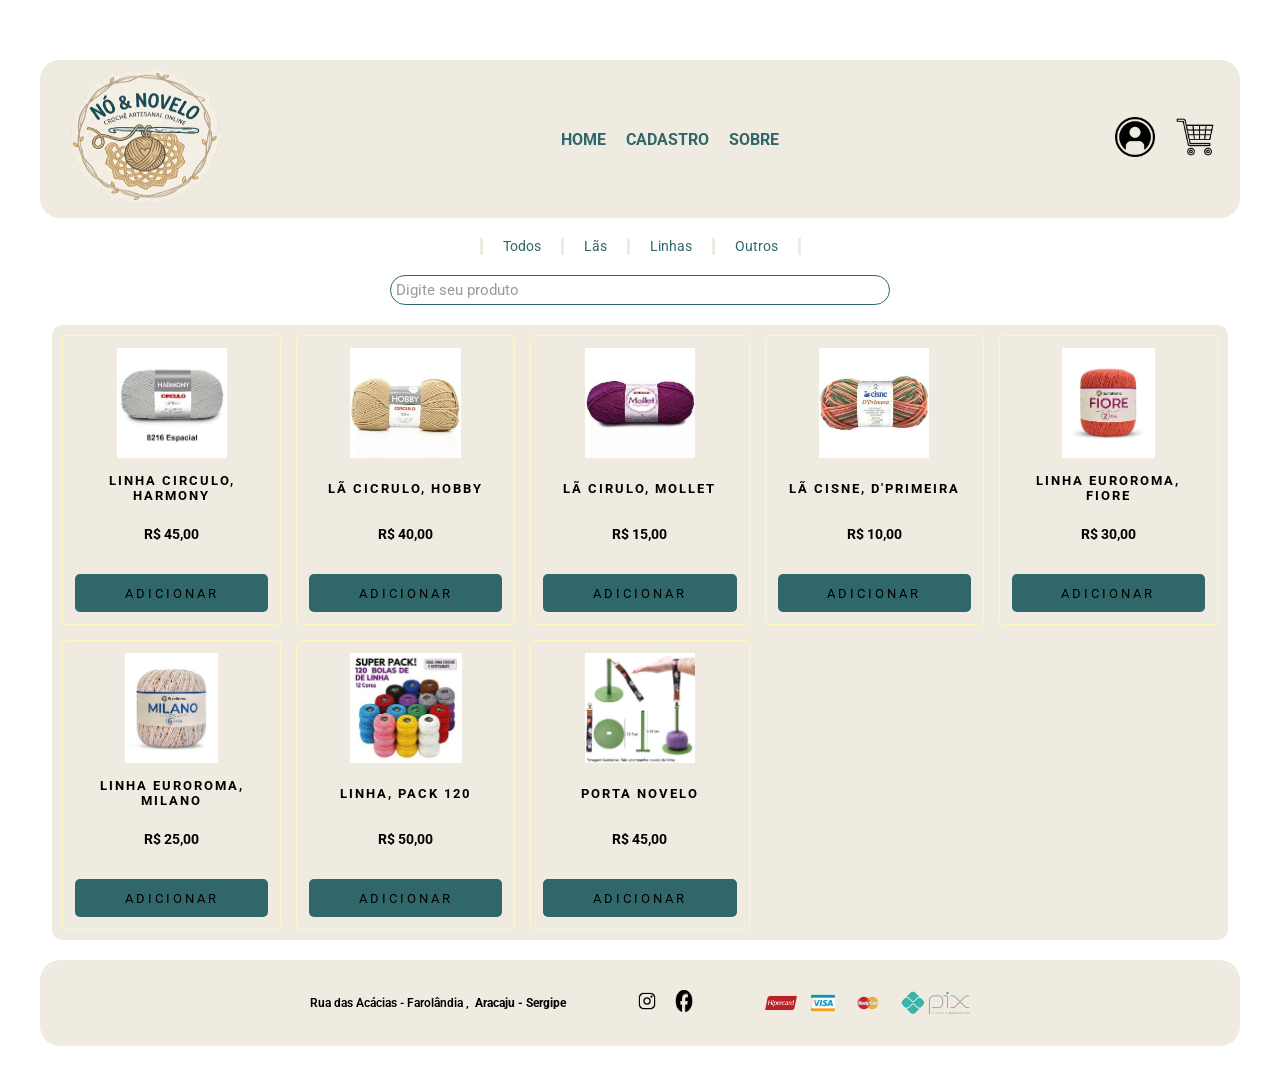
<file: index.html>
<!DOCTYPE html>
<html lang="pt-br">
<head>
    <meta charset="UTF-8">
    <meta name="viewport" content="width=device-width, initial-scale=1.0">
    <title> Loja virtual </title>

    <!-- link para favicon -->
    <link rel="shortcut icon" href="icones/favicon.ico" type="image/x-icon">

    <link rel="stylesheet" href="css/style_estrutura_paginas.css">

    <script src="js/carrega_produtos.js" type="module" defer></script>
    
</head>

<body>
    <main id="geral">
        <header id="cabecalho">
            <!-- criação da parte azul da imagem de ref --> 

            <!-- favicon -->
            <div id="logo">
                <a href="index.html">
                    <img src="icones/logo.png" alt="logo">
                </a>
            </div>

            <nav id="menu">
                <!-- "nav" = usado para criação de menus-->
                <ul>
                    <li><a href="index.html" class="link_menu"> Home </a></li>
                    <li><a href="paginas/cadastro.html" class="link_menu"> Cadastro </a></li>
                    <li><a href="paginas/sobre.html" class="link_menu"> sobre </a></li>
                </ul>
            </nav>

            <div id="div-icones">
                <ul>
                    <li><a href="paginas/login.html" class="link_icone"><img src="icones/login.png" alt=""></a></li>
                    <li><a href="paginas/carrinho.html" class="link_icone"><img src="icones/carrinho.png" alt=""></a></li>
                </ul>
            </div>
        </header>

        <!-- abaixo do header (cabeçalho) mas dentro da main -->

        <nav id="nav-secao">
            <ul id="menu_secoes">
                <!-- aqui tem os filtros de linhas, lãs etc -->
            </ul>
        </nav>

        <section id="pesquisa">
            <input type="text" name="pesquisa" id="pesquisa" placeholder="Digite seu produto">
        </section>

        <section id="cards">
            <!-- os cards são gerados dinamicamente pelo js/carrega_produtos.js -->
        </section>

        <footer id="rodape">
            <div id="dadosloja">
                <h2> Rua das Acácias - Farolândia </h2>
                <h1> Aracaju - Sergipe </h1>
            </div>

            <div id="icones-sociais">
                <ul>
                    <li><a href="https://www.instagram.com/seu_usuario"><img src="icones/instagram.png" alt=""></a></li>
                    <li><a href="https://www.facebook.com/seu_usuario"><img src="icones/facebook.png" alt=""></a></li>
                </ul>
            </div>

            <div id="div-cartoes">
                <img src="icones/hipercard.png" alt="Hipercard" class="bandeiras">
                <img src="icones/visa.png" alt="Visa" class="bandeiras">
                <img src="icones/master_card.png" alt="Mastercard" class="bandeiras">
                <img src="icones/pix.png" alt="pix" class="pix">
            </div>
        </footer>

    </main>
    
</body>
</html>
</file>
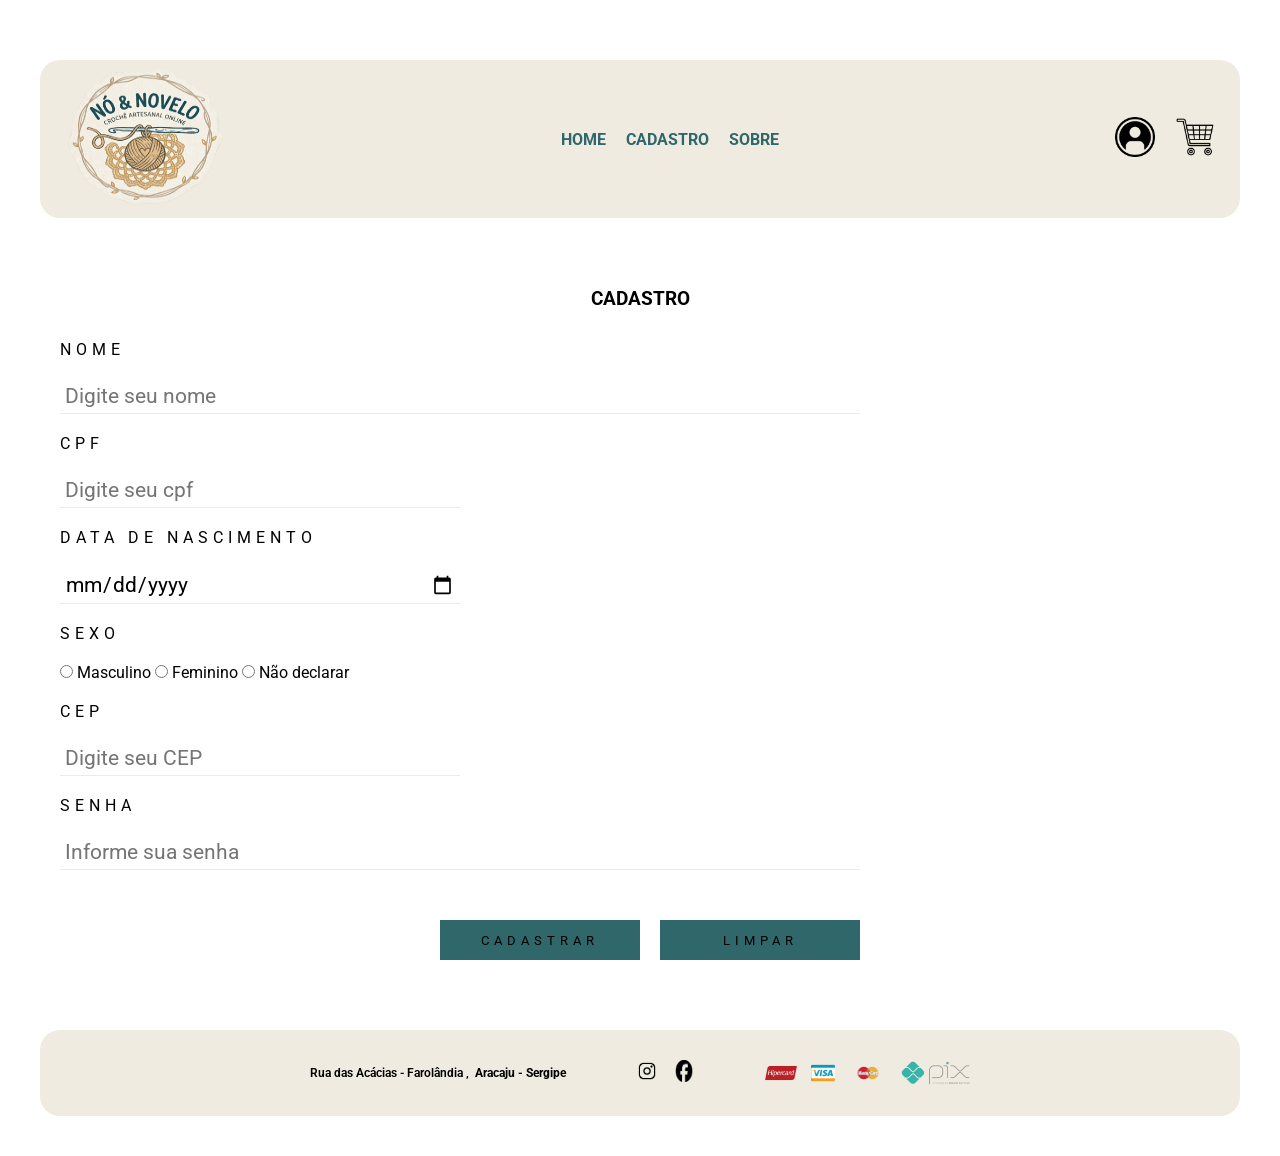
<file: paginas/cadastro.html>
<!DOCTYPE html>
<html lang="pt-br">
<head>
    <meta charset="UTF-8">
    <meta name="viewport" content="width=device-width, initial-scale=1.0">
    <title> Loja virtual </title>

    <!-- link para favicon -->
    <link rel="shortcut icon" href="../loja_virtual/icones/favicon.ico" type="image/x-icon">

    <link rel="stylesheet" href="../css/style_estrutura_paginas.css">
    <link rel="stylesheet" href="../css/style_formulario.css">

    <script src="../js/consulta_cep.js" defer></script>

</head>
<body>
    <main id="geral">
        <header id="cabecalho"> 
            <!-- criação da parte azul da imagem de ref --> 

            <!-- favicon -->
            <div id="logo">
                <a href="../index.html">
                    <img src="../icones/logo.png" alt="logo">
                </a>
            </div>

            <nav id="menu">
                <!-- "nav" = usado para criação de menus-->
                <ul>
                    <li><a href="../index.html" class="link_menu"> Home </a></li>
                    <li><a href="../paginas/cadastro.html" class="link_menu"> Cadastro </a></li>
                    <li><a href="../paginas/sobre.html" class="link_menu"> sobre </a></li>
                    
                </ul>
            </nav>

            <div id="div-icones">
                <ul>
                    <li><a href="../paginas/login.html" class="link_icone"><img src="../icones/login.png" alt=""></a></li>
                    <li><a href="../paginas/carrinho.html" class="link_icone"><img src="../icones/carrinho.png" alt=""></a></li>
                </ul>
            </div>
        </header>

        <!-- abaixo do header (cabeçalho) mas dentro da main -->

        <section id="formulario">
            <h3> Cadastro </h3>

            <form id="form-pessoa">
                <label for="nome"> Nome </label>
                <input type="text" name="nome" id="nome" class="input01" required maxlength="60" placeholder="Digite seu nome">

                <label for="cpf"> CPF </label>
                <input type="text" name="cpf" id="cpf" class="input02" required maxlength="60" placeholder="Digite seu cpf">

                <label for="data-nascimento"> Data de nascimento </label>
                <input type="date" name="data-nascimento" id="data-nascimento" class="input02" required>

                <label for="sexo"> Sexo </label>
                <input type="radio" name="sexo" id="sexoM" class="inputOP" value="M"> Masculino
                <input type="radio" name="sexo" id="sexoF" class="inputOP" value="F"> Feminino
                <input type="radio" name="sexo" id="sexoN" class="inputOP" value="N"> Não declarar

                <label for="cep"> CEP </label>
                <input type="text" name="cep" id="cep" class="input02" required maxlength="9" placeholder="Digite seu CEP">

                <div id="div-dados-endereco" class="oculto">
                    <label for="logradouro"> Logradouro </label>
                    <input type="text" name="logradouro" id="logradouro" class="input01">

                    <label for="num-residencia"> Número </label>
                    <input type="text" name="num-residencia" id="num-residencia" class="input01" maxlength="10" placeholder="Digite o número da residência" required>
                    
                    <label for="complemento-end"> Complemento </label>
                    <input type="text" name="complemento-end" id="complemento-end" class="input01" maxlength="10" placeholder="Digite o complemento">

                    <label for="bairro"> Bairro </label>
                    <input type="text" name="bairro" id="bairro" class="input01">

                    <label for="localidade"> Localidade </label>
                    <input type="text" name="localidade" id="localidade" class="input01">

                    <label for="uf"> Uf </label>
                    <input type="text" name="uf" id="uf" class="input02">
                </div>

                <label for="senha"> Senha </label>
                <input type="password" name="senha" id="senha" class="input01" required maxlength="6" placeholder="Informe sua senha">

                <div id="div-btns">
                <button type="submit" id="btn-add"> Cadastrar </button>
                <button type="reset" id="btn-limpar"> Limpar </button>                </div>
            </form>
        </section>

        <footer id="rodape">
            <div id="dadosloja">
                <h2> Rua das Acácias - Farolândia </h2>
                <h1> Aracaju - Sergipe </h1>
            </div>

            <div id="icones-sociais">
                <ul>
                    <li><a href="https://www.instagram.com/seu_usuario"><img src="../icones/instagram.png" alt=""></a></li>
                    <li><a href="https://www.facebook.com/seu_usuario"><img src="../icones/facebook.png" alt=""></a></li>
                </ul>
            </div>

            <div id="div-cartoes">
                <img src="../icones/hipercard.png" alt="Hipercard" class="bandeiras">
                <img src="../icones/visa.png" alt="Visa" class="bandeiras">
                <img src="../icones/master_card.png" alt="Mastercard" class="bandeiras">
                <img src="../icones/pix.png" alt="Pix" class="pix">
            </div>
        </footer>

    </main>
    
</body>
</html>
</file>
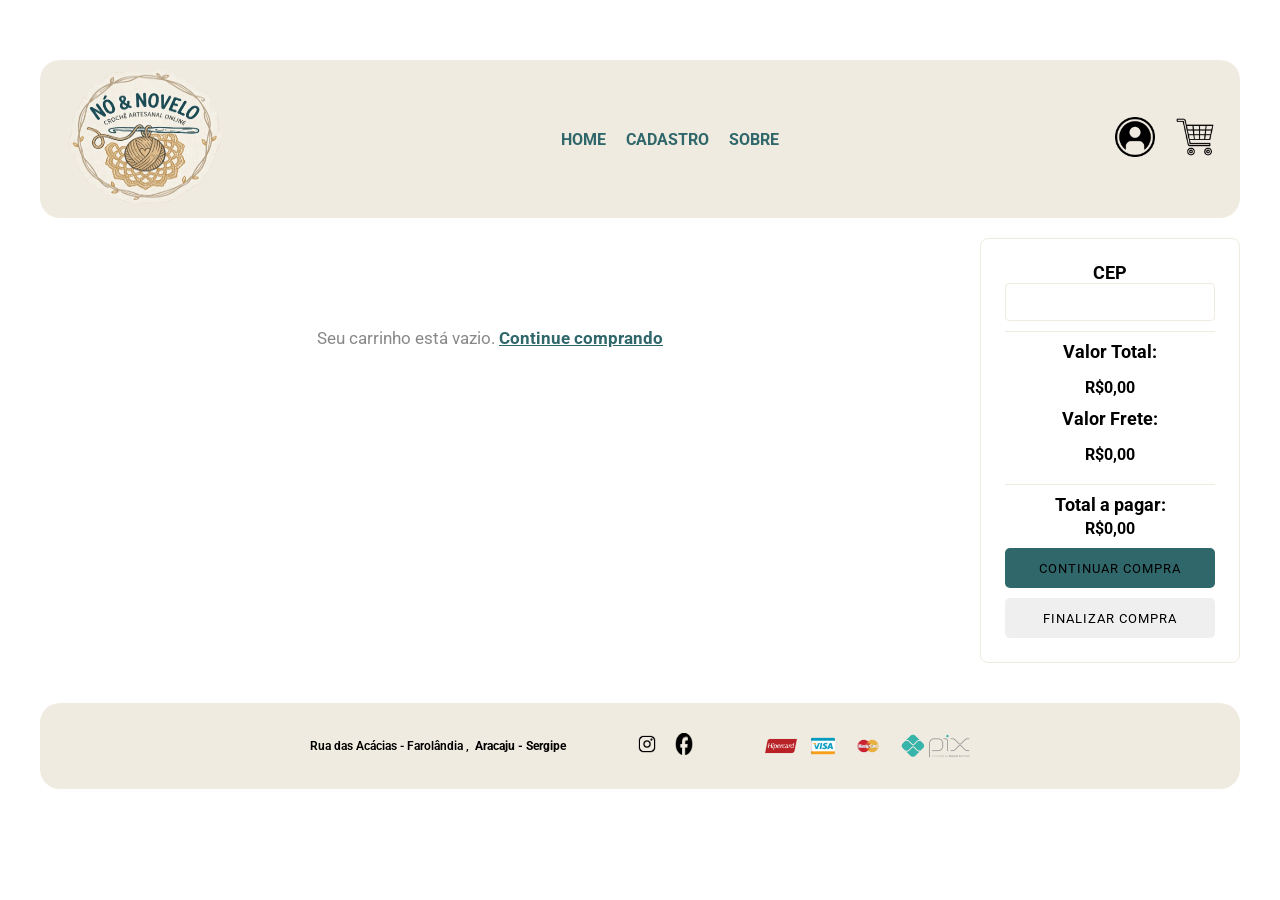
<file: paginas/carrinho.html>
<!DOCTYPE html>
<html lang="pt-br">
<head>
    <meta charset="UTF-8">
    <meta name="viewport" content="width=device-width, initial-scale=1.0">
    <title> Loja virtual </title>

    <!-- link para favicon -->
    <link rel="shortcut icon" href="../loja_virtual/icones/favicon.ico" type="image/x-icon">

    <link rel="stylesheet" href="../css/style_carrinho.css">

    <script src="../js/carrinho.js" defer type="module"></script>

</head>

<body>
    <main id="geral">
        <header id="cabecalho">
            <div id="logo">
                <a href="../index.html">
                    <img src="../icones/logo.png" alt="logo">
                </a>
            </div>

            <nav id="menu">
                <!-- "nav" = usado para criação de menus-->
                <ul>
                    <li><a href="../index.html" class="link_menu"> Home </a></li>
                    <li><a href="../paginas/cadastro.html" class="link_menu"> Cadastro </a></li>
                    <li><a href="../paginas/sobre.html" class="link_menu"> Sobre </a></li>
                </ul>
            </nav>

            <div id="div-icones">
                <ul>
                    <li><a href="../paginas/login.html" class="link_icone"><img src="../icones/login.png" alt=""></a></li>
                    <li><a href="../paginas/carrinho.html" class="link_icone"><img src="../icones/carrinho.png" alt=""></a></li>
                </ul>
            </div>
        </header>

        <section id="carrinho">
            <!-- os itens do carrinho são inseridos aqui dinamicamente pelo carrinho.js,
                 a partir dos dados salvos em localStorage ('itensSessao') -->
            <section id="itens-carrinho">
            </section>

            <div id="valores-carrinho">
                <div id="div-cep">
                    <h2 class="titulo-valores-carrinho"> CEP </h2>
                    <div id="input1-cep"><input type="text" name="input-cep" id="input-cep" class="input-cep"></div>
                </div>

                <div id="div-calc-valor">
                    <h2 class="titulo-valores-carrinho"> Valor Total: </h2>
                    <p id="valor-total" class="valor"> R$0,00 </p>

                    <h2 class="titulo-valores-carrinho"> Valor Frete: </h2>
                    <p id="valor-frete" class="valor"> R$0,00 </p>
                </div>

                <div id="div-calc-valor-pagar">
                    <h2 class="titulo-valores-carrinho"> Total a pagar: </h2>
                    <p id="valor-pagar" class="valor"> R$0,00 </p>
                </div>

                <button id="btn-continuar" class="btn-carrinho"> Continuar compra </button>
                <button id="btn-finalizar" class="btn-carrinho"> Finalizar compra </button>

            </div>
            
        </section>

        <footer id="rodape">
            <div id="dadosloja">
                <h2> Rua das Acácias - Farolândia </h2>
                <h1> Aracaju - Sergipe </h1>
            </div>

            <div id="icones-sociais">
                <ul>
                    <li><a href="https://www.instagram.com/seu_usuario"><img src="../icones/instagram.png" alt=""></a></li>
                    <li><a href="https://www.facebook.com/seu_usuario"><img src="../icones/facebook.png" alt=""></a></li>
                </ul>
            </div>

            <div id="div-cartoes">
                <img src="../icones/hipercard.png" alt="Hipercard" class="bandeiras">
                <img src="../icones/visa.png" alt="Visa" class="bandeiras">
                <img src="../icones/master_card.png" alt="Mastercard" class="bandeiras">
                <img src="../icones/pix.png" alt="pix" class="pix">
            </div>
        </footer>
        <!--h-->
    </main>
    
</body>

</html>
</file>
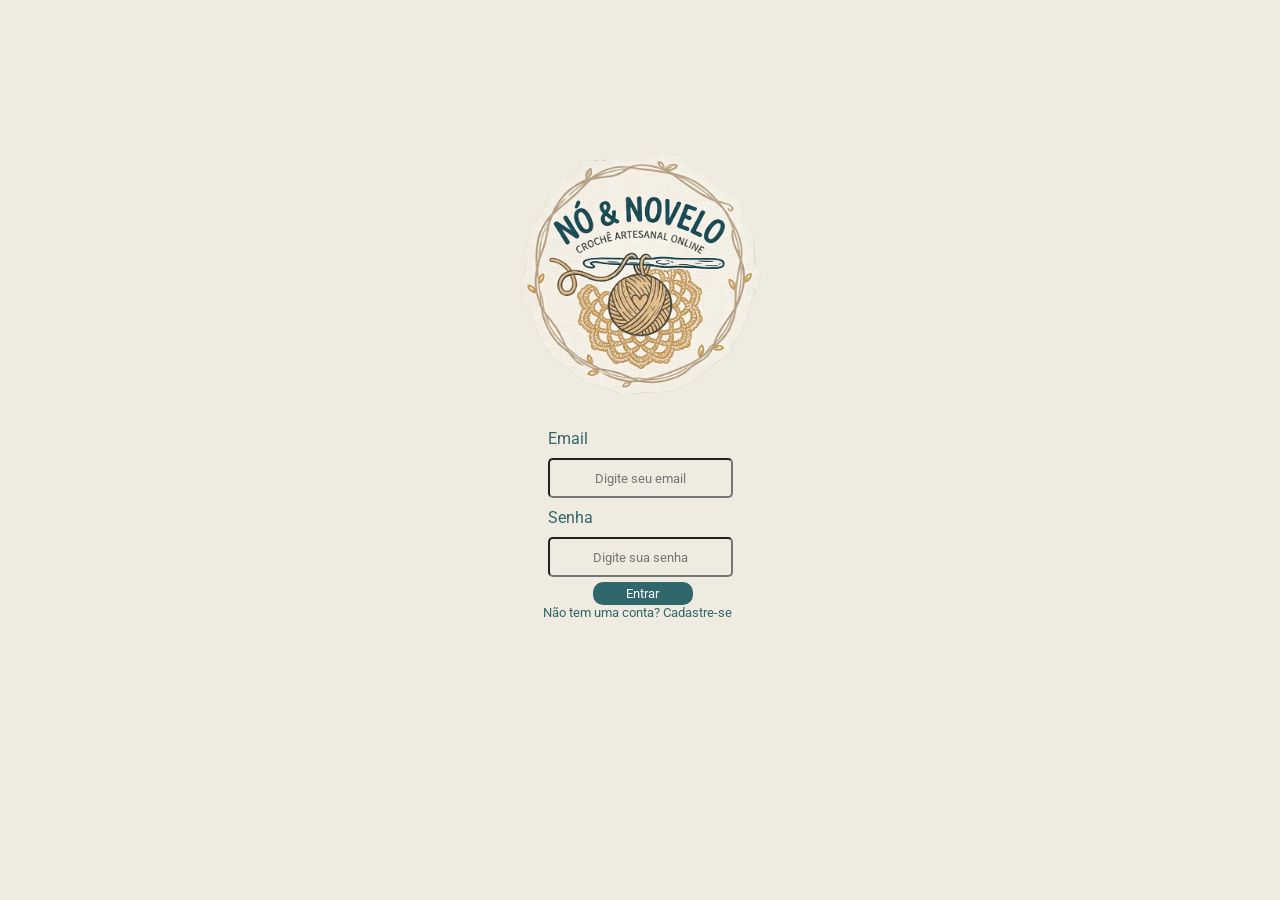
<file: paginas/login.html>
<!DOCTYPE html>
<html lang="pt-br">
<head>
    <meta charset="UTF-8">
    <meta name="viewport" content="width=device-width, initial-scale=1.0">
    <title> Loja virtual </title>

    <!-- link para favicon-->
    <link rel="shortcut icon" href="../icones/favicon.ico" type="image/x-icon">

    <link rel="stylesheet" href="../css/style_login.css">

</head>

<body>
    <main id="painel">
        <div id="logo">
            <a href="../index.html">
                <img src="../icones/logo.png" alt="logo">
            </a>
        </div>

        <section id="login">
            <label for="email" class="login_email"> Email </label>
            <input type="text" id="email" name="email" class="input_login" placeholder="Digite seu email">

            <label for="senha" class="login_senha"> Senha </label>
            <input type="password" id="senha" name="senha" class="input_login" placeholder="Digite sua senha" maxlength="20">

            <button id="btn_login" type="submit" class="btn_login"> Entrar </button>

            <label for="cadastro" class="login_cadastro"> Não tem uma conta? <a href="../paginas/cadastro.html" class="login_cadastroLnk"> Cadastre-se </a></label>
        </section>
    </main>

</body>
</html>
</file>
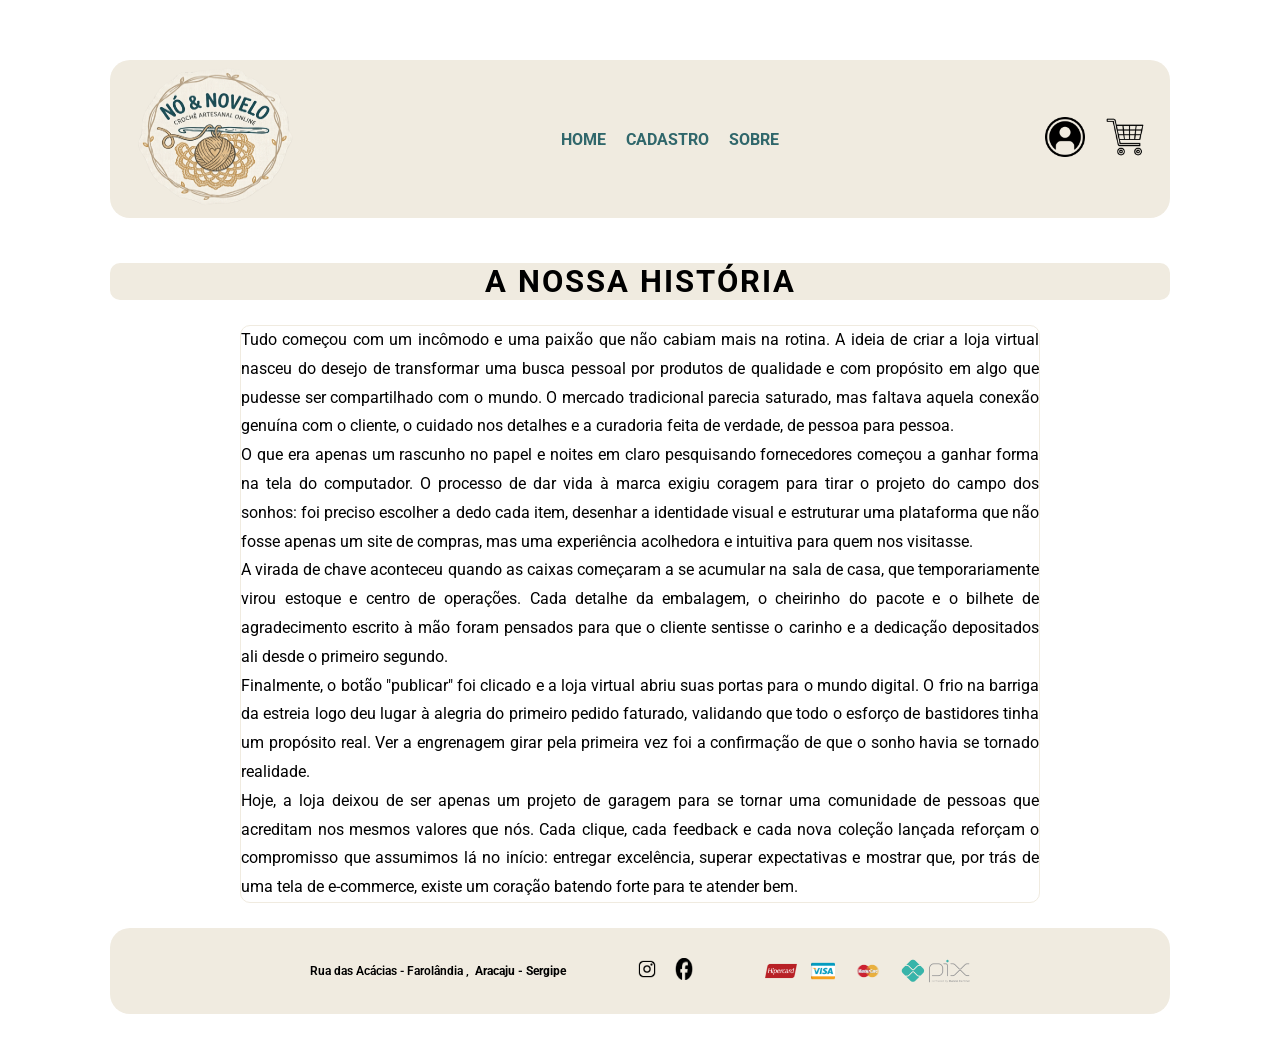
<file: paginas/sobre.html>
<!DOCTYPE html>
<html lang="pt-br">
<head>
    <meta charset="UTF-8">
    <meta name="viewport" content="width=device-width, initial-scale=1.0">
    <title> Loja virtual </title>

    <!-- link para favicon -->
    <link rel="shortcut icon" href="../loja_virtual/icones/favicon.ico" type="image/x-icon">
    
    <link rel="stylesheet" href="../css/style_sobre.css">

</head>
<body>
    <main id="geral">
        <header id="cabecalho">
            <!-- criação da parte azul da imagem de ref --> 

            <!-- favicon -->
            <div id="logo">
                <a href="../index.html">
                    <img src="../icones/logo.png" alt="logo">
                </a>
            </div>

            <nav id="menu">
                <!-- "nav" = usado para criação de menus-->
                <ul>
                    <li><a href="../index.html" class="link_menu"> Home </a></li>
                    <li><a href="../paginas/cadastro.html" class="link_menu"> Cadastro </a></li>
                    <li><a href="../paginas/sobre.html" class="link_menu"> sobre </a></li>
                    
                </ul>
            </nav>

            <div id="div-icones">
                <ul>
                    <li><a href="../paginas/login.html" class="link_icone"><img src="../icones/login.png" alt=""></a></li>
                    <li><a href="../paginas/carrinho.html" class="link_icone"><img src="../icones/carrinho.png" alt=""></a></li>
                </ul>
            </div>
        </header>

        <!-- abaixo do header (cabeçalho) mas dentro da main -->

        <div id="nossaHistoria">
            <h2 class="titulo"> A nossa história </h2>
        </div>

        <div id="texto">
            <p class="paragrafo"> Tudo começou com um incômodo e uma paixão que não cabiam mais na rotina. A ideia de criar a loja virtual nasceu do desejo de transformar uma busca pessoal por produtos de qualidade e com propósito em algo que pudesse ser compartilhado com o mundo. O mercado tradicional parecia saturado, mas faltava aquela conexão genuína com o cliente, o cuidado nos detalhes e a curadoria feita de verdade, de pessoa para pessoa. </p>

            <p class="paragrafo"> O que era apenas um rascunho no papel e noites em claro pesquisando fornecedores começou a ganhar forma na tela do computador. O processo de dar vida à marca exigiu coragem para tirar o projeto do campo dos sonhos: foi preciso escolher a dedo cada item, desenhar a identidade visual e estruturar uma plataforma que não fosse apenas um site de compras, mas uma experiência acolhedora e intuitiva para quem nos visitasse. </p>

            <p class="paragrafo"> A virada de chave aconteceu quando as caixas começaram a se acumular na sala de casa, que temporariamente virou estoque e centro de operações. Cada detalhe da embalagem, o cheirinho do pacote e o bilhete de agradecimento escrito à mão foram pensados para que o cliente sentisse o carinho e a dedicação depositados ali desde o primeiro segundo. </p>

            <p class="paragrafo"> Finalmente, o botão "publicar" foi clicado e a loja virtual abriu suas portas para o mundo digital. O frio na barriga da estreia logo deu lugar à alegria do primeiro pedido faturado, validando que todo o esforço de bastidores tinha um propósito real. Ver a engrenagem girar pela primeira vez foi a confirmação de que o sonho havia se tornado realidade. </p>

            <p class="paragrafo"> Hoje, a loja deixou de ser apenas um projeto de garagem para se tornar uma comunidade de pessoas que acreditam nos mesmos valores que nós. Cada clique, cada feedback e cada nova coleção lançada reforçam o compromisso que assumimos lá no início: entregar excelência, superar expectativas e mostrar que, por trás de uma tela de e-commerce, existe um coração batendo forte para te atender bem. </p>

        </div>

        <footer id="rodape">
            <div id="dadosloja">
                <h2> Rua das Acácias - Farolândia </h2>
                <h1> Aracaju - Sergipe </h1>
            </div>

            <div id="icones-sociais">
                <ul>
                    <li><a href="https://www.instagram.com/seu_usuario"><img src="../icones/instagram.png" alt=""></a></li>
                    <li><a href="https://www.facebook.com/seu_usuario"><img src="../icones/facebook.png" alt=""></a></li>
                </ul>
            </div>

            <div id="div-cartoes">
                <img src="../icones/hipercard.png" alt="Hipercard" class="bandeiras">
                <img src="../icones/visa.png" alt="Visa" class="bandeiras">
                <img src="../icones/master_card.png" alt="Mastercard" class="bandeiras">
                <img src="../icones/pix.png" alt="Pix" class="pix">
            </div>
        </footer>

    </main>
    
</body>
</html>
</file>
<file: css/style_estrutura_paginas.css>
/* importação de fonte */
@import url('https://fonts.googleapis.com/css2?family=Roboto:ital,wght@0,100..900;1,100..900&display=swap');

/* atribuição geral (todos os elementos) */
*{
    margin: 0px;
    padding: 0px;
    box-sizing: border-box; /* garante que ficará tudo do mesmo tamanho ("dimensão adaptável") */
    font-family: roboto;
}

/* criação das variáveis */
:root{    /* variável de cor para alteração mais fácil do projeto geral sem precisar ir de um em um */
    --cor_principal: hsl(39, 36%, 91%);
    --cor_botao: #fff6c0;
    --cor_lnk_menu: #ffffff;
    --cor_vermelha: hsl(0, 100%, 75%);
    --cor_suave: #30676b;
}

#geral{
    margin: 20px;
    padding: 20px;
    display: flex;
    flex-direction: column;
    justify-content: center;
    align-items: center;
}

#cabecalho{     /* ou header */
    width: 100%;
    height: 158px;
    background-color: var(--cor_principal);
    padding: 5px 25px;
    margin: 20px 0px;
    display: flex;
    justify-content: space-between;
    align-items: center;
    border-radius: 20px;
}

/* alterando o tamanho da imagem */
#logo img{
    width: 160px;
    height: 140px;
}

/* configurando nav pelo id */
#menu{
    width: 60px;
    height: 20px;
    display: flex;
    align-items: center;
    justify-content: center;
}

/* configuração dos li do ul do cabeçalho na horizontal */
#cabecalho, ul{
    display: flex;
    list-style: none;
    gap: 20px;
}

/* configuração das seções */
#nav-secao, li{
    list-style: none;
}

#nav-secao{
    width: auto;
    height: auto;
    display: flex;
    gap: 20px;
    font-size: 0.9em;
}

.lnk_secao:link, .lnk_secao:visited{
    color: var(--cor_suave);
    text-decoration: none;
}

.right{
    border-right: solid var(--cor_principal);
    padding-right: 20px;
}

.left{
    border-left: solid var(--cor_principal);
    padding-left: 20px;
}

.lnk_secao:hover{
    font-size: 1.0em;
}

/* configurando o tamanho dos ícones */
#div-icones img{
    width: 40px;
    height: 40px;
}

/* formatação do menu */
#menu a:link{
    font-size: 1.0em;
    text-transform: uppercase;
    text-decoration: none;
    color: var(--cor_suave);
    font-weight: bold;
}

#menu a:visited{   /* já visitadas */
    font-size: 1.0em;
    text-transform: uppercase;
    text-decoration: none;
    color: var(--cor_suave);
}

#menu a:hover{   /* ao passar o cursor do mouse */
    text-transform: uppercase;
    text-decoration: underline;
}

#menu a:active{   /* ao clicar */
    font-size: 1.1em;
    text-transform: uppercase;
    text-decoration: none;
    color: var(--cor_suave);
}

/* formatação section pelo id */
#pesquisa{
    width: 100%;
    max-width: 640px;
    height: auto;
    display: flex;
    align-items: center;
    justify-content: center;
    margin-top: 10px;
}

#pesquisa input{
    width: 500px;
    height: auto;
    padding: 5px;
    border: solid 1px var(--cor_suave);
    border-radius: 25px;
    font-size: 0.95em;
    outline: none;
    transition: border-color 0.2s ease, box-shadow 0.2s ease;
}

#pesquisa input:focus{
    border-color: var(--cor_suave);
    box-shadow: 0 0 0 3px rgba(48, 103, 107, 0.15);
}

#pesquisa input::placeholder{
    color: #999;
}

/* fromataçõ cards */
#cards{
    background-color: var(--cor_principal);
    width: 98%;
    min-height: 600px;
    margin: 20px 0px;
    padding: 10px;
    /* display: grid = trata os elementos como uma tabela */
    display: grid;
    /* distribuição das colunas*/
    grid-template-columns: repeat(auto-fill, minmax(190px, 1fr));
    gap: 15px;
    cursor: pointer;
    border-radius: 10px;
}

.card{
    width: 100%;
    height: 290px;
    border: solid 1px var(--cor_botao);
    border-radius: 5px;
    padding: 12px;
    display: flex;
    flex-direction: column;
    align-items: center;
    justify-content: space-between;
}

.card img{
    width: 100%;
    height: 110px;
    object-fit: contain;
}

.card:hover{
    transform: translateY(-5px);
}

.card h2{
    text-transform: uppercase;
    letter-spacing: 2px;
    margin: 10px 0px;
    font-size: 0.8em;
    text-align: center;
    min-height: 40px;
    display: flex;
    align-items: center;
}

.card h3{
    margin: 8px 0px;
    font-size: 0.9em;
}

.card button{
    width: 100%;
    height: 38px;
    text-transform: uppercase;
    letter-spacing: 3px;
    font-size: 0.8em;
    border: none;
    background-color: var(--cor_suave);
    border-radius: 5px;
    cursor: pointer;
    margin-top: auto;
}

/* formatação rodapé */
#rodape{
    width: 100%;
    height: auto;
    padding: 30px 40px;
    background-color: var(--cor_principal);
    display: flex;
    align-items: center;
    justify-content: center;
    flex-wrap: wrap;
    gap: 70px;
    border-radius: 20px;
}

#dadosloja{
    font-size: 0.8em;
    display: flex;
    align-items: center;
    gap: 6px;
}

#dadosloja h2{
    font-size: 0.95em;
    font-weight: 600;
}

#dadosloja h2::after{
    content: ",";
}

#dadosloja h1{
    font-size: 0.95em;
    font-weight: 700;
}

#icones-sociais ul{
    list-style: none;
    display: flex;
    align-items: center;
    gap: 15px;
}

#icones-sociais img{
    width: 22px;
    height: 22px;
}

.pix {
    width: auto;
    height: 24px;
    object-fit: contain
}

.bandeiras {
    width: auto;
    height: 24px;
    margin: 0px;
}

#div-cartoes{
    display:flex ;
    align-items: center;  /* alinhamento horizontal */
    justify-content: center; /* alinhamento vertical */
    gap: 14px;
}
</file>
<file: css/style_formulario.css>
@import url(style_estrutura_paginas.css);

/* formatando section */
#formulario{
    width: 100%;
    min-width: 600px;
    padding: 20px;
}

h3{
    text-align: center;
    text-transform: uppercase;
    margin: 30px 0px;
}

label{
    display: block;
    margin: 20px 0px;
    text-transform: uppercase;
    letter-spacing: 5px;
}

.input01, .input02{
    border: none;
    border-bottom: solid 1px var(--cor_principal);
    font-size: 1.3em;
    padding: 5px;
}

.input01{
    width: 800px;
}

.input02{
    width: 400px;
}

#div-btns{
    height: 60px;
    margin: 40px 0px;
    display: flex;
    align-items: center;
    justify-content: center;
}

#div-btns button{
    width: 200px;
    height: 40px;
    margin-left: 20px;
    background-color: var(--cor_suave);
    border: none;
    text-transform: uppercase;
    cursor: pointer;
    font-size: 0.8em;
    letter-spacing: 5px;
}

.oculto{
    display: none;
}
</file>
<file: css/style_carrinho.css>
@import url(style_estrutura_paginas.css);

#carrinho{
    width: 100%;
    min-height: 400px;
    margin-top: var(--espaco_lg);
    margin-bottom: 40px;
    display: flex;
    flex-wrap: wrap;
    align-items: flex-start;
    justify-content: space-between;
    gap: 40px;
}


#carrinho-vazio{
    width: 100%;
    text-align: center;
    padding: 40px 20px;
    color: #888;
    font-size: 1.05em;
}

#carrinho-vazio a{
    color: var(--cor_suave);
    font-weight: bold;
    text-decoration: underline;
}

#itens-carrinho{
    flex: 2 1 500px;
    margin: var(--espaco_md) 0px;
    min-height: 200px;
    display: flex;
    flex-direction: column;
    align-items: center;
    justify-content: center;
    gap: 20px;
}

.item{
    width: 100%;
    min-height: 100px;
    margin: var(--espaco_md) 0px;
    padding: var(--espaco_sm) 0;
    display: flex;
    flex-wrap: wrap;
    align-items: center;
    justify-content: space-around;
    gap: 20px;
    border-bottom: 2px solid var(--cor_suave);
}

.img-item {
    width: 60px;
    height: 60px;
    object-fit: cover;
    border-radius: 4px;
}

.descricao{
    flex: 1 1 100px;
    text-align: center;
}

.input-item{
    width: 50px;
    height: 32px;
    cursor: pointer;
    text-align: center;
    border: 1px solid var(--cor_principal);
    border-radius: 4px;
}

.img-remover{
    width: 15px;
    cursor: pointer;
}

#valores-carrinho{
    flex: 1 1 250px;
    max-width: 260px;
    min-height: auto;
    margin: var(--espaco_md) 0px;
    display: flex;
    flex-direction: column;
    align-items: flex-start;
    padding: 24px 24px;
    border: 1px solid var(--cor_principal);
    border-radius: 8px;
    gap: 10px;
}

#valores-carrinho h2{
    margin: 0px;
    text-align: center;
    width: 100%;
}

.titulo-valores-carrinho{
    font-size: 1.1em;
    padding: var(--espaco_xs);
}

.valor{
    width: 100%;
    text-align: center;
    font-weight: bold;
    margin-top: 4px;
}

.input-cep{
    margin: 0px;
    width: 100%;
    height: 38px;
    padding: 0px 10px;
    font-size: 0.9em;
    text-align: center;
    border: 1px solid var(--cor_principal);
    border-radius: 4px;
    outline: none;
}

.input-cep:focus{
    border-color: var(--cor_suave);
}

#div-cep{
    width: 100%;
    padding-bottom: 10px;
    border-bottom: 1px solid var(--cor_principal);
}

#div-calc-valor{
    width: 100%;
    padding-bottom: 20px;
    border-bottom: 1px solid var(--cor_principal);
    display: flex;
    flex-direction: column;
    gap: 12px;
}


#div-calc-valor-pagar{
    width: 100%;
}

.valor{
    width: 100%;
    text-align: center;
    font-weight: bold;
    margin-top: 4px;
}

button{
    width: 100%;
    height: 40px;
    cursor: pointer;
    border-radius: 5px;
    border: none;
    color: var(--cor_texto_claro);
    text-transform: uppercase;
    letter-spacing: 1px;
    transition: opacity 0.2s ease;
}

button:hover{
    opacity: 0.85;
}

#btn-continuar{
    margin-top: var(--espaco_md);
    background-color: var(--cor_suave);
}

#btn-finalizar{
    color: var(--cor_texto);
}

/* responsividade */

@media (max-width: 700px){
    #carrinho{
        flex-direction: column;
    }

    #valores-carrinho{
        max-width: 100%;
        width: 100%;
    }

    .item{
        justify-content: center;
        text-align: center;
    }
}
</file>
<file: css/style_login.css>
@import url('https://fonts.googleapis.com/css2?family=Roboto:ital,wght@0,100..900;1,100..900&display=swap');

/* criação das variáveis */
:root{    /* variável de cor para alteração mais fácil do projeto geral sem precisar ir de um em um */
    --cor_principal: hsl(39, 36%, 91%);
    --cor_botao: #fff6c0;
    --cor_lnk_menu: #ffffff;
    --cor_vermelha: hsl(0, 100%, 75%);
    --cor_suave: #30676b;
}

*{
    font-family: roboto;
    box-sizing: border-box;
    background-color: var(--cor_principal);
}

#painel{
    align-items: center;
}

#logo{
    display: grid;
    justify-content: center;
    align-items: center;
    margin-top: 150px;
}

#logo img{
    width: 250px;
    height: 250px;
    align-items: center;
    justify-content: center;
}

#login{
    display: grid;
    justify-content: center;
    align-items: center;
    margin: 20px;
    color: var(--cor_suave);
}

.input_login{
    width: auto;
    height: 40px;
    border-radius: 5px;
    margin: 5px;
    text-align: center;
}

.login_senha, .login_email{
    margin: 5px;
}

#btn_login{
    width: 100px;
    height: 23px;
    border-radius: 10px;
    border: none;
    background-color: var(--cor_suave);
    color: var(--cor_lnk_menu);
    justify-content: center;
    align-items: center;
    cursor: pointer;
    margin-left: 50px;
}

.login_cadastro{
    font-size: 0.8em;
}

.login_cadastro a:link{
    color: var(--cor_suave);
    text-decoration: none;
}

.login_cadastro a:hover{
    font-size: 1.0em;
    text-decoration: underline;
}
</file>
<file: css/style_sobre.css>
@import url(style_estrutura_paginas.css);

#geral{
    margin: 20px auto;
    padding: 20px;
    max-width: 1100px;
    display: flex;
    flex-direction: column;
    justify-content: center;
    align-items: center;
    gap: 25px;
}

#nossaHistoria {
    width: 100%;
    background-color: var(--cor_principal);
    padding: var(--espaco_lg);
    border-radius: 10px;
    font-size: 1.3em;
    text-align: center;
    text-transform: uppercase;
    letter-spacing: 2px;
}

#texto {
    width: 100%;
    max-width: 800px;
    background-color: #ffffff;
    padding: var(--espaco_lg);
    border-radius: 10px;
    border: 1px solid var(--cor_principal);
    font-size: 1em;
    font-weight: normal;
    line-height: 1.8;
    text-align: justify;
}

.paragrafo {
    margin: 0px 0px var(--espaco_md) 0px;
    text-align: justify;
}

.paragrafo:last-child{
    margin-bottom: 0px;
}

/* responsividade */

@media (max-width: 600px){
    #nossaHistoria, #texto{
        padding: var(--espaco_md);
    }

    #nossaHistoria{
        font-size: 1.1em;
    }
}
</file>
